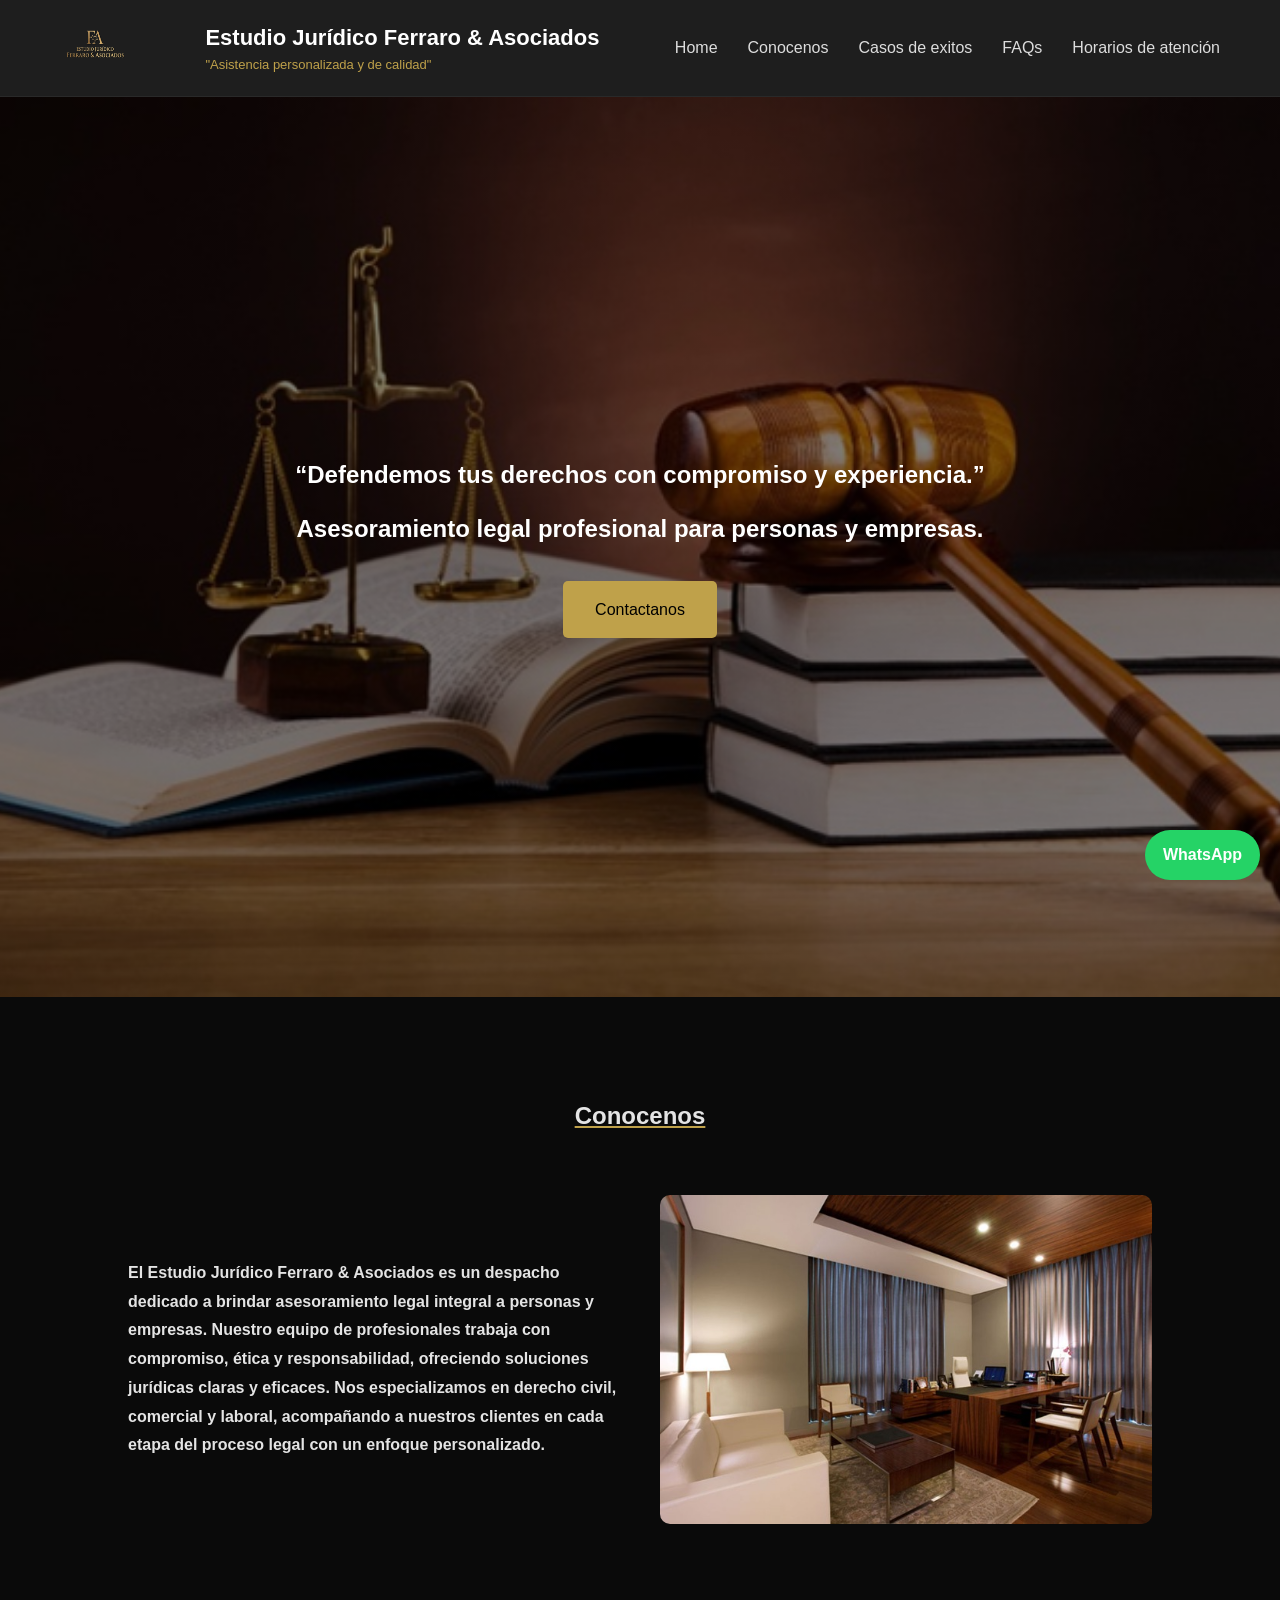
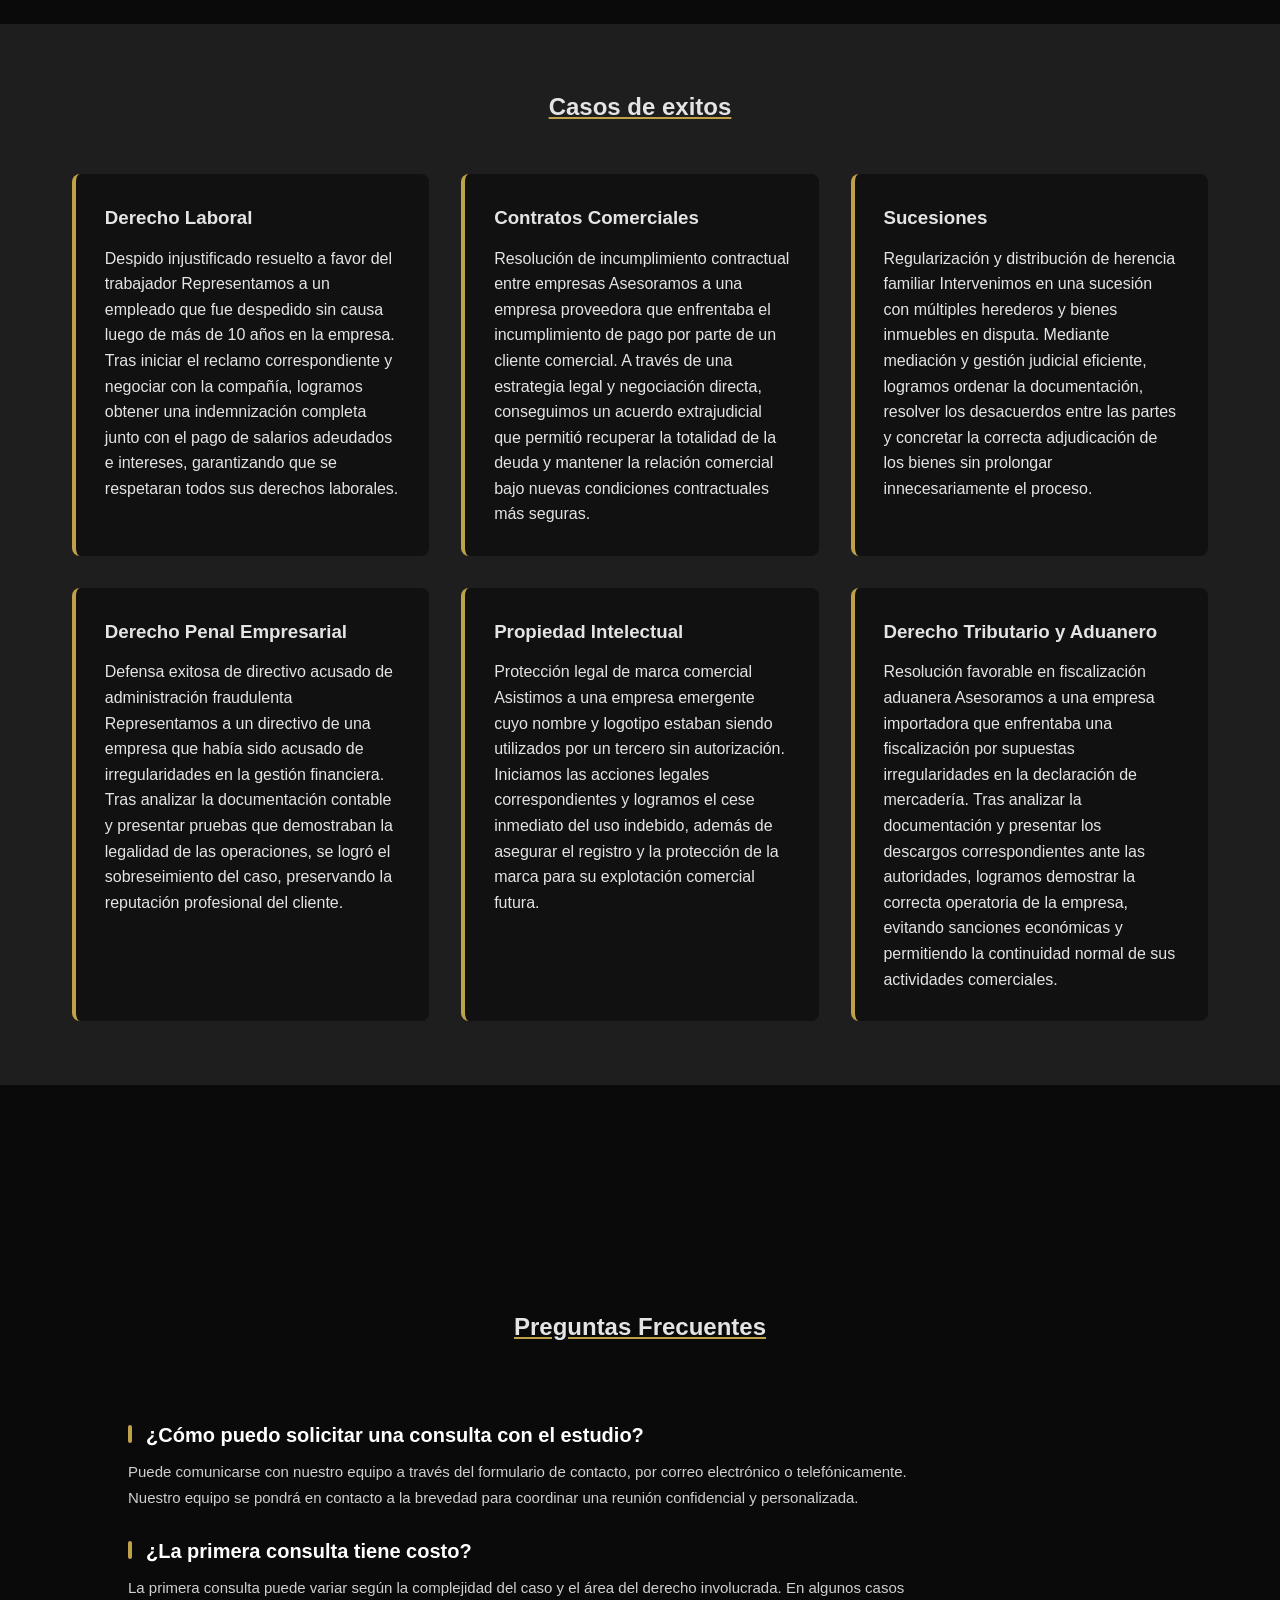
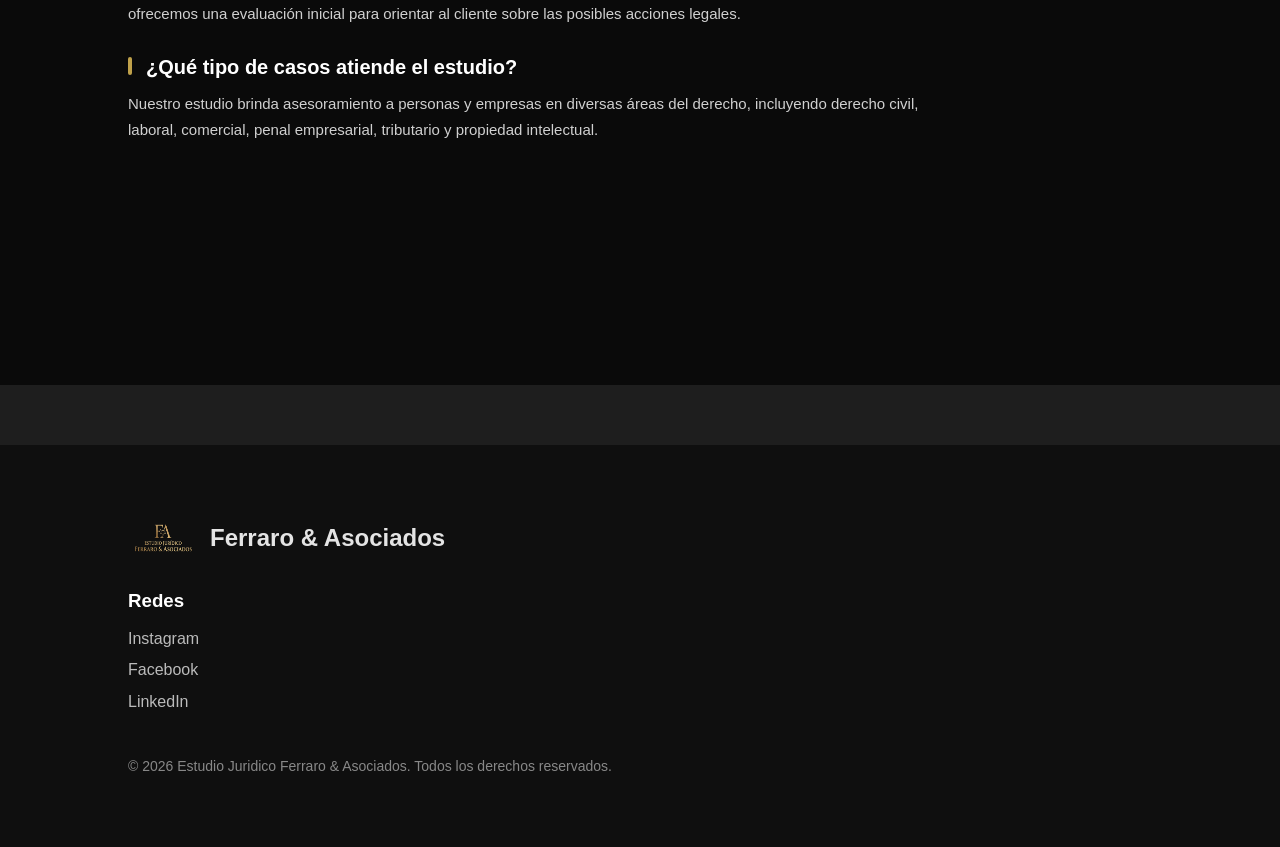
<file: index.html>
<!doctype html>
<html lang="en">
  <head>
    <meta charset="UTF-8" />
    <meta name="viewport" content="width=device-width, initial-scale=1.0" />
    <title>Estido jurídico</title>
    <link rel="stylesheet" href="style.css" />
  </head>
  <body>
    <a href="https://wa.me/549xxxxxxxx" class="whatsapp" target="_blank">
      WhatsApp
    </a>
    <header>
      <nav class="navbar bg-body-tertiary">
        <div class="container-fluid">
          <a class="navbar-brand" href="#">
            <img
              src="img/descarga.png"
              alt="Logo"
              width="70"
              height="46"
              class="d-inline-block align-text-top"
            />
          </a>
        </div>
        <div class="Logo">
          <h1>Estudio Jurídico Ferraro & Asociados</h1>
          <h2>"Asistencia personalizada y de calidad"</h2>
        </div>
        <ul class="nav-links">
          <li><a href="#hero">Home</a></li>
          <li><a href="#Conocenos">Conocenos</a></li>
          <li><a href="#casosdeexitos">Casos de exitos</a></li>
          <li><a href="#preguntasfrecuentes">FAQs</a></li>
          <li><a href="contacto.html#Horarios">Horarios de atención</a></li>
        </ul>
      </nav>
    </header>

    <main>
      <section id="hero">
        <h1>“Defendemos tus derechos con compromiso y experiencia.”</h1>
        <h2>Asesoramiento legal profesional para personas y empresas.</h2>
        <a href="contacto.html#Contactanos">Contactanos</a>
      </section>

      <section id="Conocenos" class="Conocenos">
        <h1>Conocenos</h1>
        <h3>
          El Estudio Jurídico Ferraro & Asociados es un despacho dedicado a
          brindar asesoramiento legal integral a personas y empresas. Nuestro
          equipo de profesionales trabaja con compromiso, ética y
          responsabilidad, ofreciendo soluciones jurídicas claras y eficaces.
          Nos especializamos en derecho civil, comercial y laboral, acompañando
          a nuestros clientes en cada etapa del proceso legal con un enfoque
          personalizado.
        </h3>
        <img
          src="img/Consejos-para-decorar-tu-despacho-jurídico-fotos-ideas-y-consejos-5.jpg"
          alt="Juridico"
        />
      </section>

      <section id="casosdeexitos">
        <h1>Casos de exitos</h1>
        <div class="casosdeexitos-grid">
          <div class="caso-card">
            <h3>Derecho Laboral</h3>
            <p>
              Despido injustificado resuelto a favor del trabajador
              Representamos a un empleado que fue despedido sin causa luego de
              más de 10 años en la empresa. Tras iniciar el reclamo
              correspondiente y negociar con la compañía, logramos obtener una
              indemnización completa junto con el pago de salarios adeudados e
              intereses, garantizando que se respetaran todos sus derechos
              laborales.
            </p>
          </div>

          <div class="caso-card">
            <h3>Contratos Comerciales</h3>
            <p>
              Resolución de incumplimiento contractual entre empresas Asesoramos
              a una empresa proveedora que enfrentaba el incumplimiento de pago
              por parte de un cliente comercial. A través de una estrategia
              legal y negociación directa, conseguimos un acuerdo extrajudicial
              que permitió recuperar la totalidad de la deuda y mantener la
              relación comercial bajo nuevas condiciones contractuales más
              seguras.
            </p>
          </div>

          <div class="caso-card">
            <h3>Sucesiones</h3>
            <p>
              Regularización y distribución de herencia familiar Intervenimos en
              una sucesión con múltiples herederos y bienes inmuebles en
              disputa. Mediante mediación y gestión judicial eficiente, logramos
              ordenar la documentación, resolver los desacuerdos entre las
              partes y concretar la correcta adjudicación de los bienes sin
              prolongar innecesariamente el proceso.
            </p>
          </div>

          <div class="caso-card">
            <h3>Derecho Penal Empresarial</h3>
            <p>
              Defensa exitosa de directivo acusado de administración fraudulenta
              Representamos a un directivo de una empresa que había sido acusado
              de irregularidades en la gestión financiera. Tras analizar la
              documentación contable y presentar pruebas que demostraban la
              legalidad de las operaciones, se logró el sobreseimiento del caso,
              preservando la reputación profesional del cliente.
            </p>
          </div>

          <div class="caso-card">
            <h3>Propiedad Intelectual</h3>
            <p>
              Protección legal de marca comercial Asistimos a una empresa
              emergente cuyo nombre y logotipo estaban siendo utilizados por un
              tercero sin autorización. Iniciamos las acciones legales
              correspondientes y logramos el cese inmediato del uso indebido,
              además de asegurar el registro y la protección de la marca para su
              explotación comercial futura.
            </p>
          </div>

          <div class="caso-card">
            <h3>Derecho Tributario y Aduanero</h3>
            <p>
              Resolución favorable en fiscalización aduanera Asesoramos a una
              empresa importadora que enfrentaba una fiscalización por supuestas
              irregularidades en la declaración de mercadería. Tras analizar la
              documentación y presentar los descargos correspondientes ante las
              autoridades, logramos demostrar la correcta operatoria de la
              empresa, evitando sanciones económicas y permitiendo la
              continuidad normal de sus actividades comerciales.
            </p>
          </div>
        </div>
      </section>

      <section id="preguntasfrecuentes" class="preguntasfrecuentes">
        <h1>Preguntas Frecuentes</h1>

        <div class="faq-container">
          <div class="faq-card">
            <h3>¿Cómo puedo solicitar una consulta con el estudio?</h3>
            <p>
              Puede comunicarse con nuestro equipo a través del formulario de
              contacto, por correo electrónico o telefónicamente. Nuestro equipo
              se pondrá en contacto a la brevedad para coordinar una reunión
              confidencial y personalizada.
            </p>
          </div>

          <div class="faq-card">
            <h3>¿La primera consulta tiene costo?</h3>
            <p>
              La primera consulta puede variar según la complejidad del caso y
              el área del derecho involucrada. En algunos casos ofrecemos una
              evaluación inicial para orientar al cliente sobre las posibles
              acciones legales.
            </p>
          </div>

          <div class="faq-card">
            <h3>¿Qué tipo de casos atiende el estudio?</h3>
            <p>
              Nuestro estudio brinda asesoramiento a personas y empresas en
              diversas áreas del derecho, incluyendo derecho civil, laboral,
              comercial, penal empresarial, tributario y propiedad intelectual.
            </p>
          </div>
        </div>
      </section>

      <footer>
        <div class="logo">
          <img
            src="img/descarga.png"
            alt="Logo"
            width="70"
            height="46"
            class="d-inline-block align-text-top"
          />
          <h2>Ferraro & Asociados</h2>
        </div>

        <div class="footer-redes">
          <h3>Redes</h3>
          <a href="#https://www.instagram.com/ferraroasociados" target="_blank">
            Instagram
          </a>
          <a href="#https://www.facebook.com/ferraroasociados" target="_blank">
            Facebook
          </a>
          <a
            href="#https://www.linkedin.com/company/ferraro-asociados"
            target="_blank"
          >
            LinkedIn
          </a>
        </div>
        <p>
          &copy; 2026 Estudio Juridico Ferraro & Asociados. Todos los derechos
          reservados.
        </p>
      </footer>
    </main>
  </body>
</html>
</file>
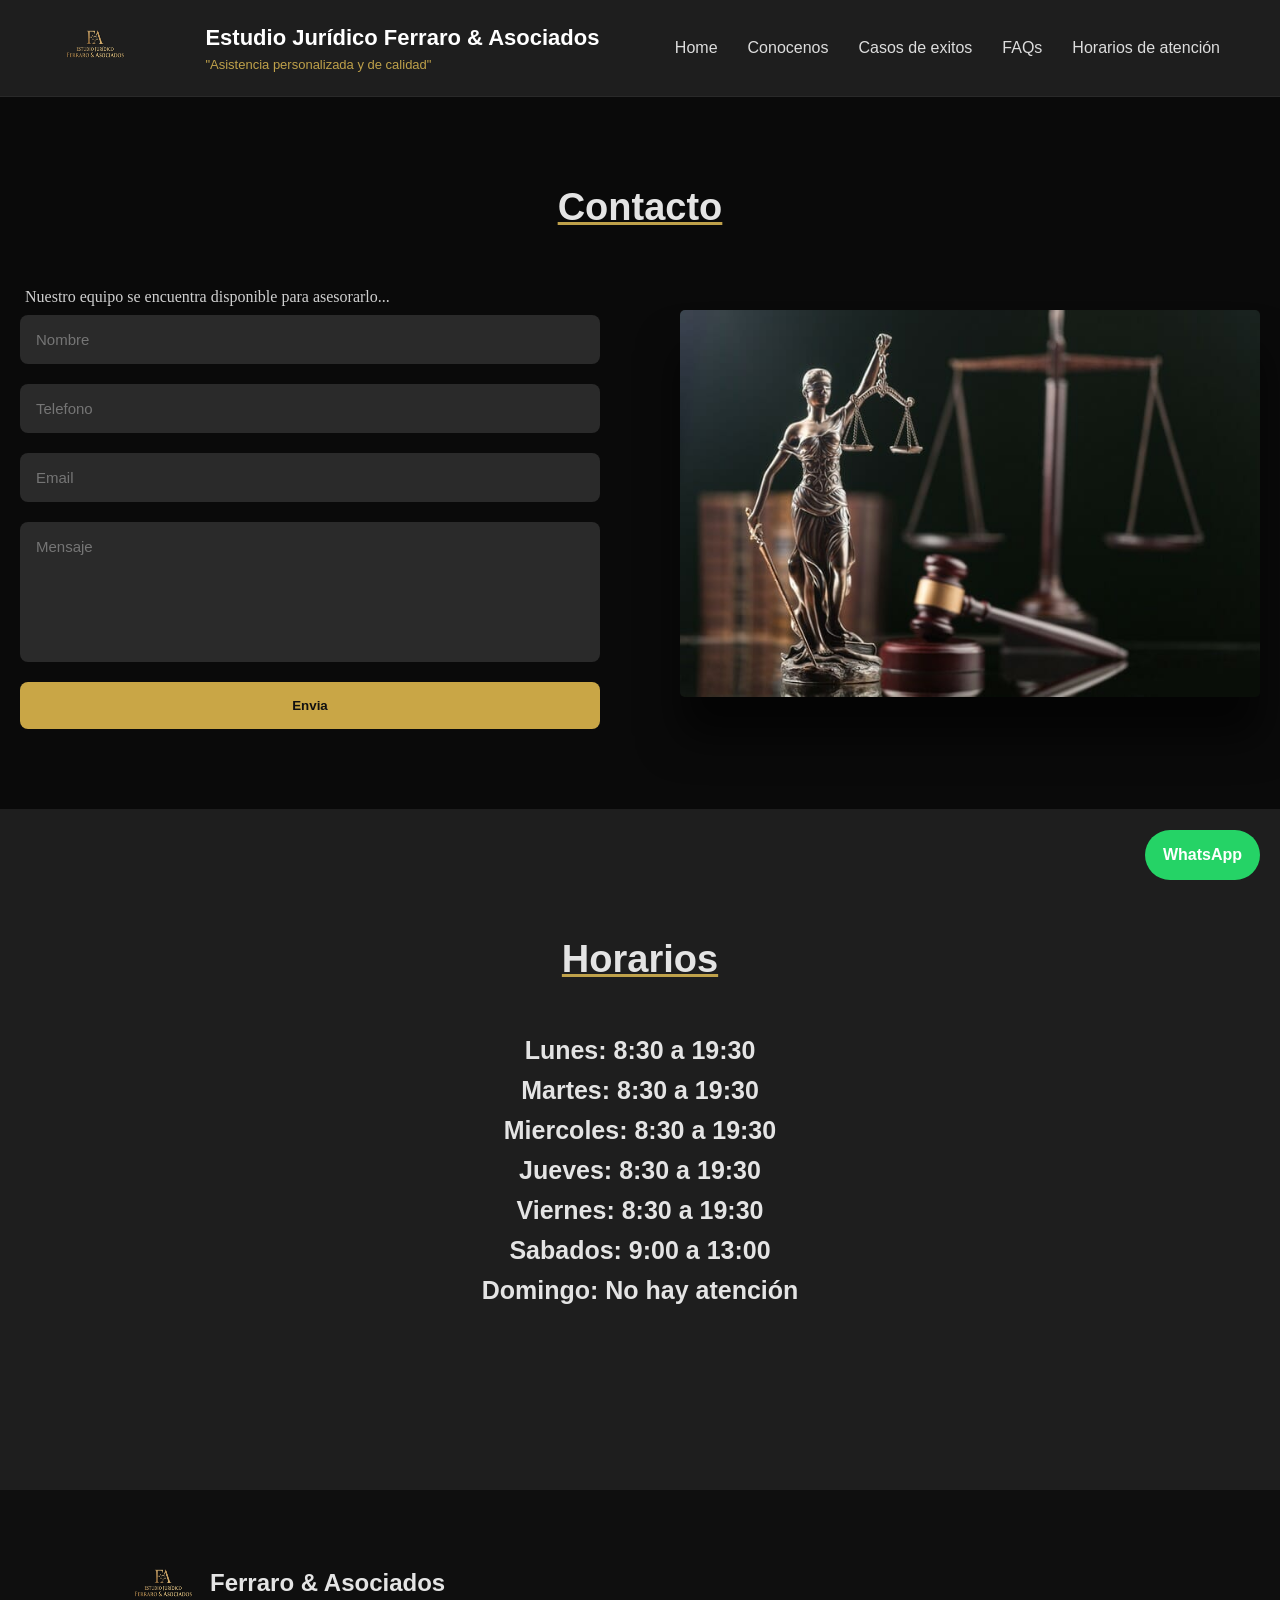
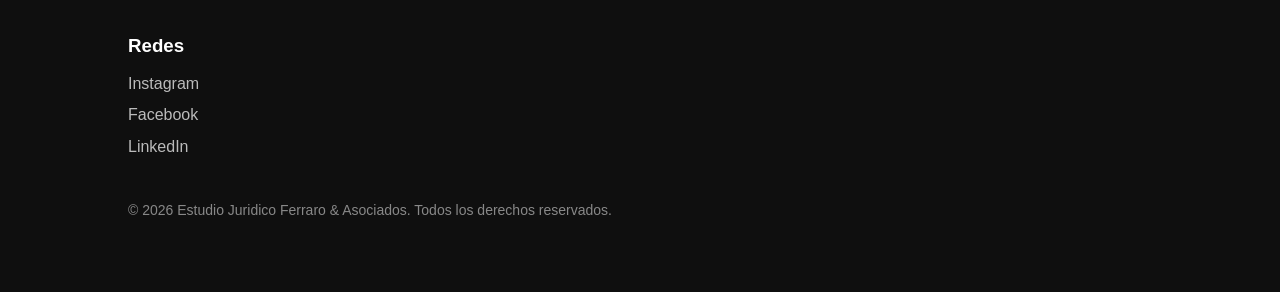
<file: contacto.html>
<!doctype html>
<html lang="en">
  <head>
    <meta charset="UTF-8" />
    <meta name="viewport" content="width=device-width, initial-scale=1.0" />
    <title>Contacto</title>
    <link rel="stylesheet" href="style.css" />
  </head>
  <body>
    <a href="https://wa.me/549xxxxxxxx" class="whatsapp" target="_blank">
      WhatsApp
    </a>
    <header>
      <nav class="navbar bg-body-tertiary">
        <div class="container-fluid">
          <a class="navbar-brand" href="#">
            <img
              src="img/descarga.png"
              alt="Logo"
              width="70"
              height="46"
              class="d-inline-block align-text-top"
            />
          </a>
        </div>
        <div class="Logo">
          <h1>Estudio Jurídico Ferraro & Asociados</h1>
          <h2>"Asistencia personalizada y de calidad"</h2>
        </div>
        <ul class="nav-links">
          <li><a href="index.html#hero">Home</a></li>
          <li><a href="index.html#Conocenos">Conocenos</a></li>
          <li><a href="index.html#casosdeexitos">Casos de exitos</a></li>
          <li><a href="index.html#preguntasfrecuentes">FAQs</a></li>
          <li><a href="#Horarios">Horarios de atención</a></li>
        </ul>
      </nav>
    </header>

    <main>
      <section id="contacto" class="contacto">
        <h1>Contacto</h1>

        <div class="contacto-container">
          <div class="contacto-form">
            <p>Nuestro equipo se encuentra disponible para asesorarlo...</p>

            <form
              action="https://formsubmit.co/@gmail.com"
              method="POST"
            >
              <input type="text" name="Nombre" placeholder="Nombre" required />
              <input
                type="text"
                name="Telefono"
                placeholder="Telefono"
                required
              />
              <input type="email" name="Email" placeholder="Email" required />
              <textarea
                name="mensaje"
                placeholder="Mensaje"
                required
              ></textarea>

              <button type="submit">Envia</button>
            </form>
          </div>

          <img
            src="img/Estudio-de-abogados-en-Quito-Ecuador-1-2.jpg"
            alt="Foto"
          />
        </div>
      </section>

      <section id="Horarios">
        <h1>Horarios</h1>
        <h3>Lunes: 8:30 a 19:30</h3>
        <h3>Martes: 8:30 a 19:30</h3>
        <h3>Miercoles: 8:30 a 19:30</h3>
        <h3>Jueves: 8:30 a 19:30</h3> 
        <h3>Viernes: 8:30 a 19:30</h3> 
        <h3>Sabados: 9:00 a 13:00</h3>
        <h3>Domingo: No hay atención</h3>
      </section>

      <footer>
        <div class="logo">
          <img
            src="img/descarga.png"
            alt="Logo"
            width="70"
            height="46"
            class="d-inline-block align-text-top"
          />
          <h2>Ferraro & Asociados</h2>
        </div>

        <div class="footer-redes">
          <h3>Redes</h3>
          <a href="#https://www.instagram.com/ferraroasociados" target="_blank">
            Instagram
          </a>
          <a href="#https://www.facebook.com/ferraroasociados" target="_blank">
            Facebook
          </a>
          <a
            href="#https://www.linkedin.com/company/ferraro-asociados"
            target="_blank"
          >
            LinkedIn
          </a>
        </div>
        <p>
          &copy; 2026 Estudio Juridico Ferraro & Asociados. Todos los derechos
          reservados.
        </p>
      </footer>
    </main>
  </body>
</html>
</file>
<file: style.css>
* {
    margin: 0;
    padding: 0;
    box-sizing: border-box;
    font-family: "Segoe UI", sans-serif;
}

body {
    background: #1e1e1e;
    color: #e4e4e4;
    line-height: 1.6;
}

header {
    background: #1e1e1e;
    padding: 20px 60px;
    border-bottom: 1px solid rgba(255, 255, 255, 0.05);
}

nav {
    display: flex;
    align-items: center;
    justify-content: space-between;
}

.whatsapp {
    position: fixed;
    bottom: 20px;
    right: 20px;
    background: #25D366;
    color: white;
    padding: 12px 18px;
    border-radius: 30px;
    text-decoration: none;
    font-weight: bold;
}

.whatsapp:hover {
    background-color: chartreuse;
    color: #111;
}

.Logo h1 {
    font-size: 22px;
    font-weight: 600;
    color: white;
}

.Logo h2 {
    font-size: 13px;
    color: #bfa14a;
    font-weight: 400;
}

.nav-links {
    list-style: none;
    display: flex;
    gap: 30px;
}

.nav-links a {
    text-decoration: none;
    color: #ddd;
    font-weight: 500;
    transition: 0.3s;
}

.nav-links a:hover {
    color: #bfa14a;
}

#hero {
    padding-top: 2rem;
    min-height: 100vh;
    background: linear-gradient(rgba(0, 0, 0, 0.5), rgba(0, 0, 0, 0.5)), url('img/foto4-7.jpg');
    background-size: cover;
    background-position: center;
    display: flex;
    flex-direction: column;
    justify-content: center;
    align-items: center;
    text-align: center;
    color: white;
    padding: 0 1rem;
}

#hero h1 {
    margin-bottom: 1rem;
}

#hero h2 {
    margin-bottom: 1rem;
}

#hero a {
    text-decoration: none;
    background-color: #bfa14a;
    color: black;
    border: none;
    padding: 1rem 2rem;
    border-radius: 5px;
    cursor: pointer;
    margin-top: 1rem;
}

#hero a:hover {
    background-color: #ddd;
    color: #bfa14a;
}

.Conocenos {
    background-color: #0a0a0a;
    padding: 80px 20px;
    max-height: 100vh;
    display: grid;
    grid-template-columns: 1fr 1fr;
    grid-template-rows: auto 1fr;
    gap: 40px;
    padding: 100px 10%;
    align-items: center;
}

#Conocenos h1 {
    max-height: 100vh;
    grid-column: 1 / 3;
    text-align: center;
    margin-bottom: 20px;
    text-decoration: underline;
    text-decoration-color: #bfa14a;
}

#Conocenos h3 {
    max-height: 100vh;
    grid-column: 1;
    font-size: 16px;
    line-height: 1.8;
    text-align: left;
    max-width: 500px;
}

#Conocenos img {
    grid-column: 2;
    width: 100%;
    height: auto;
    border-radius: 10px;
    object-fit: cover;
}

#casosdeexitos {
    padding: 4rem 2rem;
    max-width: 1200px;
    margin: 0 auto;
}

#casosdeexitos h1 {
    text-align: center;
    margin-bottom: 3rem;
    text-decoration: underline;
    text-decoration-color: #bfa14a;
}

.casosdeexitos-grid {
    display: grid;
    grid-template-columns: repeat(auto-fit, minmax(300px, 1fr));
    gap: 2rem;
}

.caso-card {
    background:#111;
    padding: 1.8rem;
    border-radius: 8px;
    border-left: 4px solid #bfa14a;
}

.caso-card h3 {
    margin-bottom: 0.8rem;
}

.caso-card p {
    line-height: 1.6;
}

.preguntasfrecuentes {
    background-color: #0a0a0a;
    padding: 80px 10%;
    min-height: 100vh;
    display: flex;
    flex-direction: column;
    justify-content: center;
    box-sizing: border-box;
}

#preguntasfrecuentes h1 {
    text-align: center;
    margin-bottom: 3rem;
    text-decoration: underline;
    text-decoration-color: #bfa14a;
}

#preguntasfrecuentes h3 {
    font-size: 20px;
    color: #ffffff;
    margin-top: 25px;
    margin-bottom: 8px;
    position: relative;
    padding-left: 18px;
}

#preguntasfrecuentes h3::before {
    content: "";
    position: absolute;
    left: 0;
    top: 6px;
    width: 4px;
    height: 18px;
    background: #bfa14a;
    border-radius: 2px;
}

#preguntasfrecuentes p {
    font-size: 15px;
    line-height: 1.7;
    color: #d0d0d0;
    margin-bottom: 20px;
    max-width: 800px;
}

.contacto {
    background-color: #0a0a0a;
    padding: 80px 20px;
}

#contacto h1 {
    text-align: center;
    font-size: 38px;
    margin-bottom: 40px;
    text-decoration: underline;
    text-decoration-color: #bfa14a;
}

.contacto-container {
    display: grid;
    grid-template-columns: 3fr 3fr;
    gap: 80px;
    align-items: center;
}

.contacto-form p {
    padding: 5px;
    font-family: 'Verdana';
    line-height: 1.7;
    max-width: 600px;
    margin-bottom: 30px;
    color: #d0d0d0;
    margin: auto;
}

.contacto-form form {
    display: flex;
    flex-direction: column;
    gap: 20px;
    max-width: 600px;
    margin: auto;
}

.contacto-form input,
.contacto-form textarea {
    padding: 16px;
    border-radius: 8px;
    border: none;
    background: #2a2a2a;
    color: white;
    font-size: 15px;
    transition: 0.2s;
}

.contacto-form input:focus,
.contacto-form textarea:focus {
    outline: none;
    background: #333;
}

.contacto-form textarea {
    height: 140px;
    resize: none;
}

.contacto-form button {
    background: #c9a646;
    color: #111;
    border: none;
    padding: 16px;
    border-radius: 8px;
    font-weight: 600;
    cursor: pointer;
    transition: 0.3s;
}

.contacto-form button:hover {
    background: #e2bf5c;
    transform: translateY(-2px);
}

.contacto-container img {
    margin: auto;
    width: 100%;
    border-radius: 5px;
    box-shadow: 0 40px 40px rgba(0, 0, 0, 0.6);
    object-fit: cover;
}

#Horarios {
    padding: 120px 10%;
    max-width: 1400px;
    margin: auto;
}

#Horarios h1 {
    text-align: center;
    font-size: 38px;
    margin-bottom: 40px;
    text-decoration: underline;
    text-decoration-color: #bfa14a;
}

#Horarios h3 {
    text-align: center;
    font-size: 25px;
}

footer {
    background: #0f0f0f;
    padding: 70px 10%;
    margin-top: 60px;
}

footer .logo {
    display: flex;
    align-items: center;
    gap: 12px;
    margin-bottom: 25px;
}

.footer-redes h3 {
    margin-bottom: 10px;
    color: white;
}

.footer-redes a {
    display: block;
    text-decoration: none;
    color: #bbb;
    margin-top: 6px;
    transition: 0.2s;
}

.footer-redes a:hover {
    color: #bfa14a;
}

footer p {
    margin-top: 40px;
    font-size: 14px;
    color: #888;
}

@media screen and (max-width: 430px) {
    nav {
        flex-direction: column;
        padding: 1rem;
    }

    .nav-links {
        flex-direction: column;
        text-align: center;
        margin-top: 1rem;
        gap: 1rem;
    }
}
</file>
